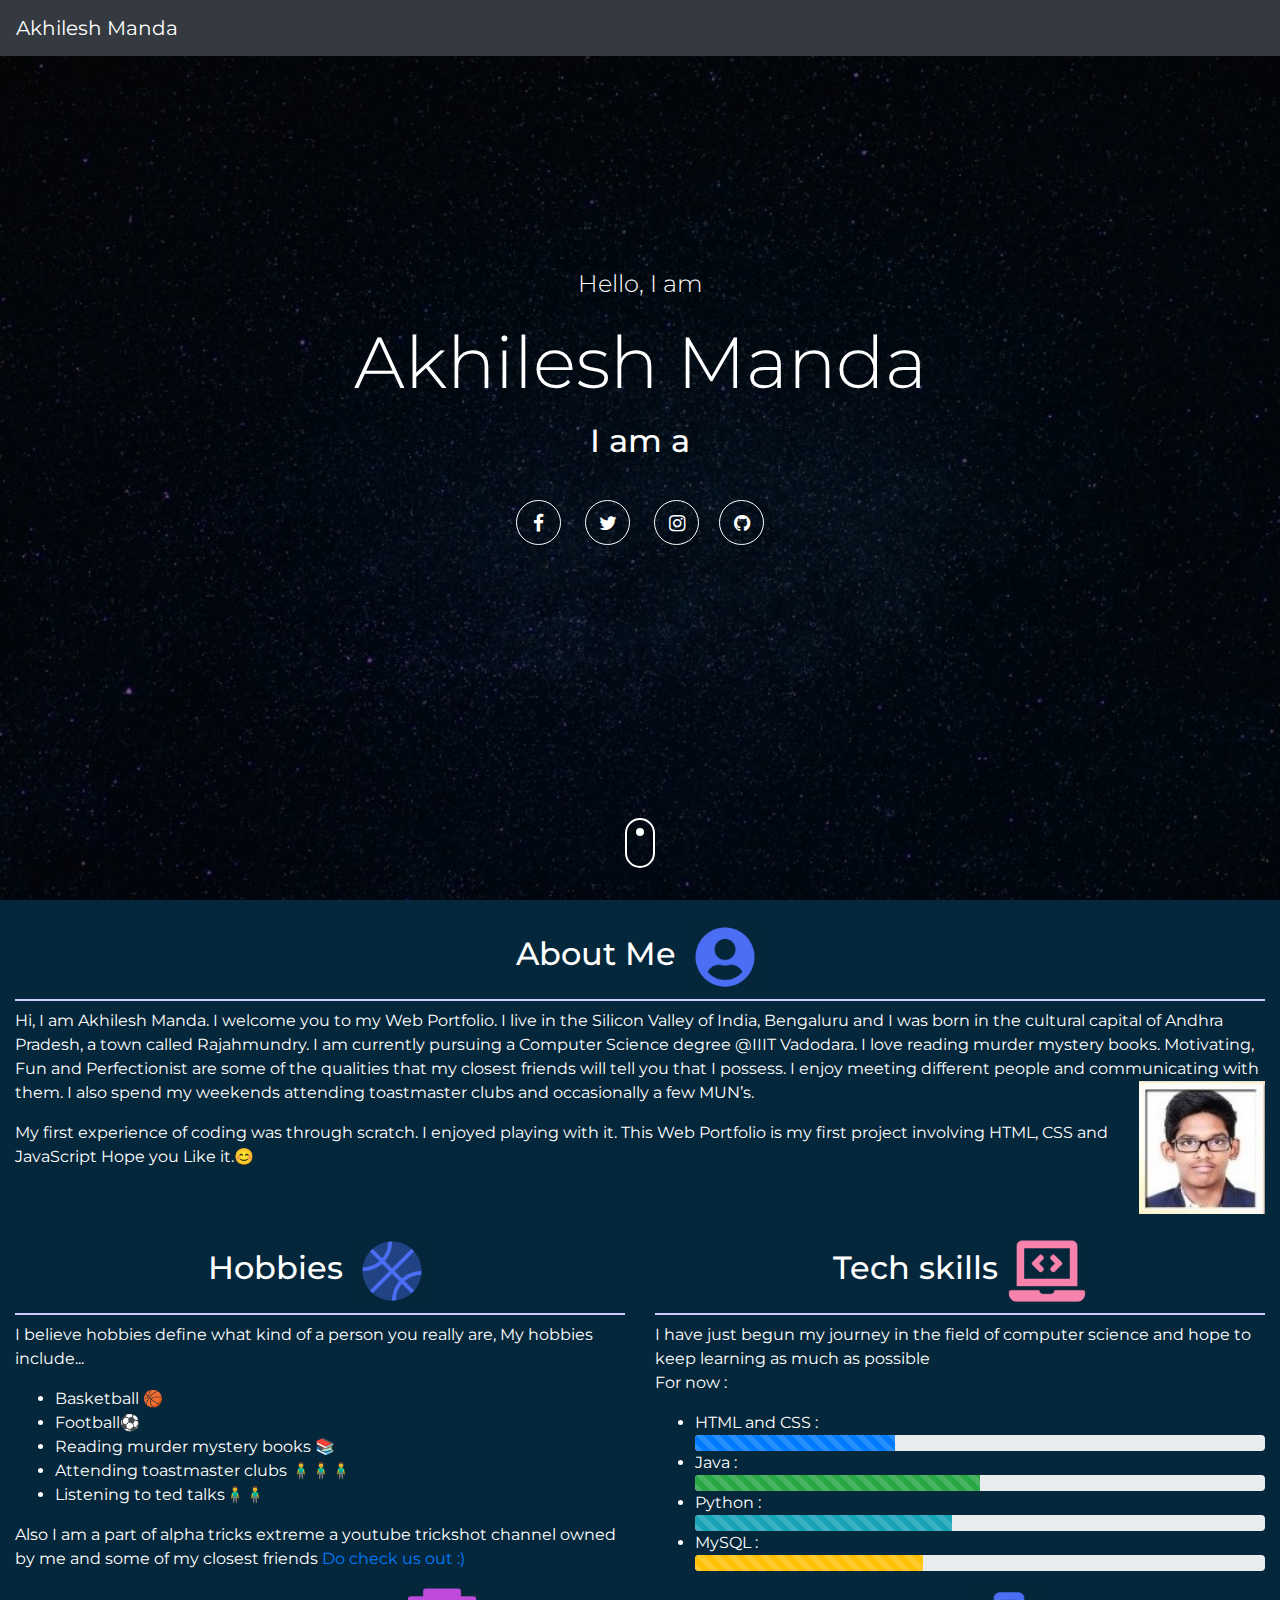
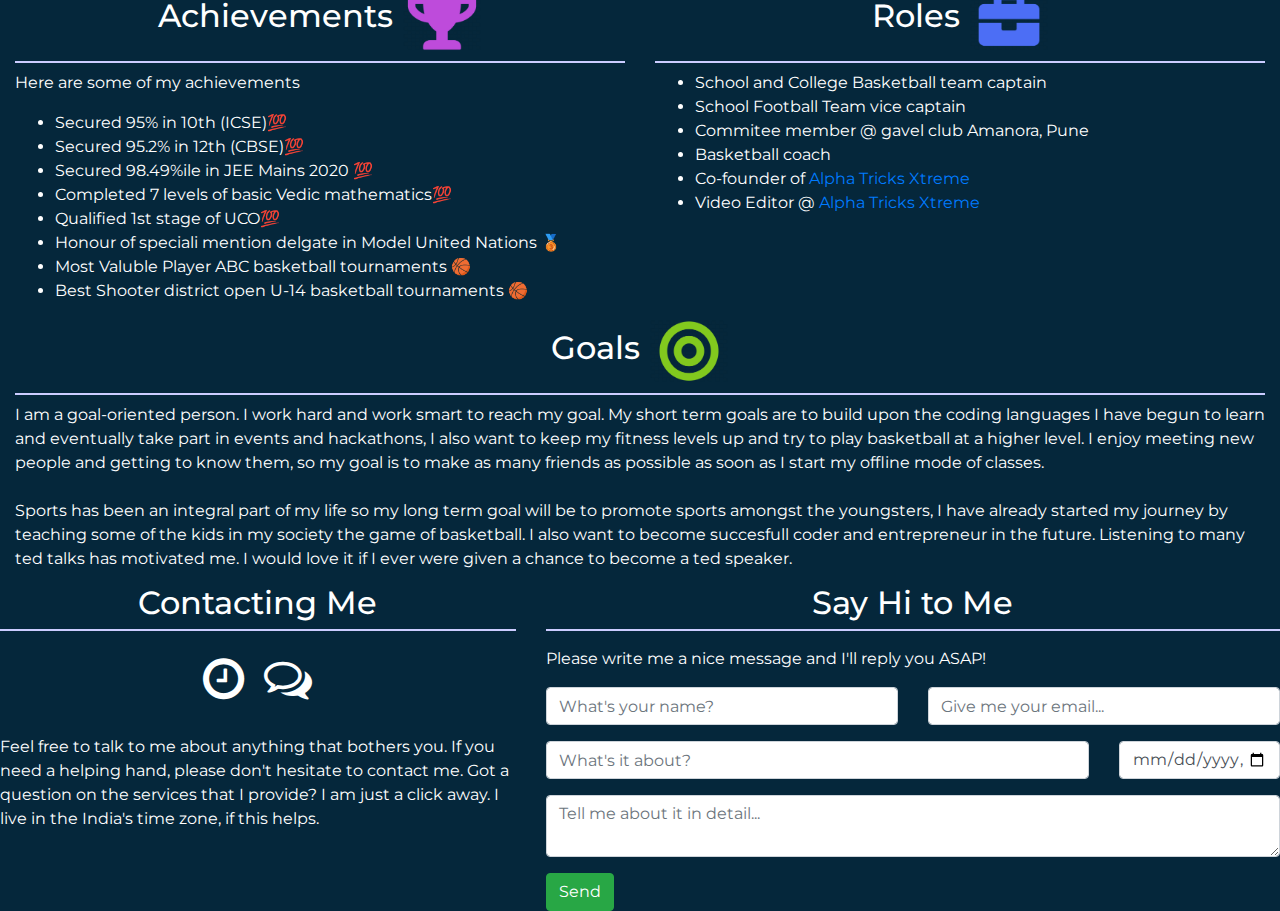
<file: index.html>
<!DOCTYPE html>
<html lang="en">
  <head>
    <meta charset="UTF-8" />
    <meta name="viewport" content="width=device-width, initial-scale=1.0" />
              
    <title>🏀Akhilesh Manda</title>
              
    <link rel="stylesheet" href="https://fonts.googleapis.com/css2?family=Montserrat:wght@300;400;600&display=swap" />
    <link rel="stylesheet" href="https://stackpath.bootstrapcdn.com/font-awesome/4.7.0/css/font-awesome.min.css" />
    <link rel="stylesheet" href="https://stackpath.bootstrapcdn.com/bootstrap/4.5.2/css/bootstrap.min.css" />
    <link
    rel="stylesheet"
    href="https://cdnjs.cloudflare.com/ajax/libs/animate.css/4.1.1/animate.min.css"
    />
    <link rel="stylesheet" href="./style.css" />
    <script src="https://code.jquery.com/jquery-3.5.1.min.js"></script>
    <script src="https://stackpath.bootstrapcdn.com/bootstrap/4.5.2/js/bootstrap.bundle.min.js"></script>
    <script src="https://rawcdn.githack.com/albburtsev/jquery.typist/f4f429fad5bab374b1cf01da52ce4e469758afe6/dist/jquery.typist.min.js"></script>
    <script src="https://ajax.googleapis.com/ajax/libs/jquery/3.1.1/jquery.min.js"></script>
    <script >
      $(function () {
  var roles = ["Student", "IIITian", "Toastmaster","Cook","Coder","Mentor"," Basketball Player","YouTuber"];
  var count = 0;
  setInterval(() => {
    $("#intro .content h2 span").fadeOut("fast", function () {
      $(this).text(roles[count++ % roles.length]);
      $(this).fadeIn("fast");
    });
  }, 3000);
});

    </script>
  </head>
  <body>
    <nav class="navbar fixed-top navbar-dark bg-dark">
      <a class="navbar-brand" href="">Akhilesh Manda</a>
    </nav>
    <section id="intro">
      <img src="star1.jpg" alt="Diya Shine" />
      <div class="content">
        <h3 class="animate__animated animate__zoomIn">Hello, I am</h3>
        <h1 class="animate__animated animate__zoomIn">Akhilesh Manda</h1>
        <h2 class="animate__animated animate__zoomIn">I am a <span></span></h2>
        <div class="socials">
          <a target="_blank" href="https://www.facebook.com/akhilganesh.manda" class="animate__animated animate__zoomIn"><i class="fa fa-facebook"></i></a>
          <a target="_blank" href="https://twitter.com/Akhiles63114004" class="animate__animated animate__zoomIn"><i class="fa fa-twitter"></i></a>
           <a target="_blank" href="https://www.instagram.com/genericfancyname/?hl=en" class="animate__animated animate__zoomIn"><i class="fa fa-instagram"></i>        
          <a target="_blank" href="https://github.com/AkhileshManda" class="animate__animated animate__zoomIn"><i class="fa fa-github"></i></a>
          
        </div>
      </div>
      <div class="go-down">
        <a href="#about" class="mouse"></a>
      </div>
    </section>
    <section id="about">
      <div class="container-fluid">
        <div class="row">
          <div class="col-12">
            <h2>About Me <img src="Me.png" alt="" style="height: 64px; width: 80px;"></h2>
               <p>Hi, I am Akhilesh Manda. I welcome you to my Web Portfolio. I live in the Silicon Valley of India, Bengaluru and I was born in the cultural capital of Andhra Pradesh, a town called Rajahmundry. I am currently pursuing a Computer Science degree @IIIT Vadodara.  I love reading murder mystery books. Motivating, Fun and Perfectionist are some of the qualities that my closest friends will tell you that I possess. I enjoy meeting different people and communicating with them. I also spend my weekends attending toastmaster clubs and occasionally a few MUN’s.
           
               <img src="mpic.jpeg" alt="" style="height: 133px; width: 126px; float: right;"></p>

             <p> My first experience of coding was through scratch. I enjoyed playing with it. This Web Portfolio is my first project involving HTML, CSS and JavaScript Hope you Like it.😊</p>
            
          </div>
        </div>
      </div>
    </section>
    <section id="experience">
      <div class="container-fluid">
        <div class="row">
          <div class="col-12 col-md-6">
            <h2>Hobbies <img src="hobbi.png" alt="" style="height: 64px; width: 80px;"></h2>
            <p>
              I believe hobbies define what kind of a person you really are, My hobbies include...
          <ul>
              <li>Basketball 🏀</li>
              <li>Football⚽</li>
              <li>Reading murder mystery books 📚</li>
              <li>Attending toastmaster clubs 🧍‍♂️🧍‍♂️🧍‍♂️</li>
              <li>Listening to ted talks🧍‍♂️🧍‍♂️</li>
          </ul>

          Also I am a part of alpha tricks extreme a youtube trickshot channel owned by me and some of my
          closest friends
          <a : href="https://www.youtube.com/channel/UCGuqqAbgc9COs3fQIbc0u2g">Do check us out :) </a>
          </p>
          </div>
          <div class="col-12 col-md-6">
            <h2>Tech skills <img src="tech.png" alt="" style="height: 64px; width: 80px;"></h2>
            <p>
              I have just begun my journey in the field of computer science and hope to keep learning as
              much as possible <br>
              For now :
         <ul>
           <li>HTML and CSS : <div class="progress">
                <div class="progress-bar progress-bar-striped" role="progressbar" style="width: 35%" aria-valuenow="10" aria-valuemin="0" aria-valuemax="100"></div>
              </div></li>
              <li>Java : <div class="progress">
                <div class="progress-bar progress-bar-striped bg-success" role="progressbar" style="width: 50%" aria-valuenow="25" aria-valuemin="0" aria-valuemax="100"></div>
              </div></li>
              <li>Python :<div class="progress">
                <div class="progress-bar progress-bar-striped bg-info" role="progressbar" style="width: 45%" aria-valuenow="50" aria-valuemin="0" aria-valuemax="100"></div>
              </div> </li>
              <li>MySQL :  <div class="progress">
                <div class="progress-bar progress-bar-striped bg-warning" role="progressbar" style="width: 40%" aria-valuenow="75" aria-valuemin="0" aria-valuemax="100"></div>
              </div></li>
          </ul>
          

          </p>
          </div>
        </div>
        <div class="row">
          <div class="col-12 col-md-6">
            <h2>Achievements <img src="trophy.png" alt="" style="height: 64px; width: 80px;"></h2>
           <p> Here are some of my achievements
            <ul>
                <li>Secured 95% in 10th (ICSE)💯</li>
                <li>Secured 95.2% in 12th (CBSE)💯</li>
                <li>Secured 98.49%ile in JEE Mains 2020 💯</li>
                <li>Completed 7 levels of basic Vedic mathematics💯</li>
                <li>Qualified 1st stage of UCO💯</li>
                <li>Honour of speciali mention delgate in Model United Nations 🥉</li>
                <li>Most Valuble Player ABC basketball tournaments 🏀</li>
                <li>Best Shooter district open U-14 basketball tournaments 🏀</li>
                
            </ul>
            </p>
          </div>
          <div class="col-12 col-md-6">
            <h2>Roles <img src="roles.png" alt="" style="height: 64px; width: 80px;"></h2>
            <ul>
              <li>School and College Basketball team captain</li>
              <li>School Football Team vice captain</li>
              <li>Commitee member @ gavel club Amanora, Pune</li>
              <li>Basketball coach</li>
              <li>Co-founder of <a : href="https://www.youtube.com/channel/UCGuqqAbgc9COs3fQIbc0u2g">Alpha Tricks Xtreme </a></li>
              <li>Video Editor @ <a : href="https://www.youtube.com/channel/UCGuqqAbgc9COs3fQIbc0u2g">Alpha Tricks Xtreme </a></li>
          </ul>

          </div>

          <div class="col-12">
            <h2>Goals <img src="goals.png" alt="" style="height: 64px; width: 80px;"></h2>
            <p>
              I am a goal-oriented person. I work hard and work smart to reach my goal. My short term goals are to build upon the coding languages I have begun to learn and eventually take part in events and hackathons, I also want to keep my fitness levels up and try to play basketball at a higher level. I  enjoy meeting new people and getting to know them, so my goal is to make as many friends as possible as soon as I start my offline mode of  classes.
             

              <br>
              <br>


             Sports has been an integral part of my life so my long term goal will be to promote sports amongst the youngsters, I have already started my journey by teaching some of the kids in my society the game of basketball. I also want to become succesfull coder and entrepreneur in the future. Listening to many ted talks has motivated me. I would love it if I ever were given a chance to become a ted speaker.
          </div>

        <div class="row">
          <div class="col-12 col-md-5">
            <h2>Contacting Me</h2>
            <p class="text-center p-3">
              <i class="fa fa-3x fa-clock-o mr-3"></i>
              <i class="fa fa-3x fa-comments-o"></i>
            </p>
            <p>Feel free to talk to me about anything that bothers you. If you need a helping hand, please don't hesitate to contact me. Got a question on the services that I provide? I am just a click away. I live in the India's time zone, if this helps.</p>
          </div>
          <div class="col-12 col-md-7">
            <h2 class="mb-3">Say Hi to Me</h2>
            <p>Please write me a nice message and I'll reply you ASAP!</p>
            <form>
              <div class="row">
                <div class="col-6">
                  <div class="form-group">
                    <input type="text" name="Name" placeholder="What's your name?" class="form-control" required />
                  </div>
                </div>
                <div class="col-6">
                  <div class="form-group">
                    <input type="email" name="Email" placeholder="Give me your email..." class="form-control" required />
                  </div>
                </div>
              </div>
              <div class="row">
                <div class="col-9">
                  <div class="form-group">
                    <input type="text" name="Subject" placeholder="What's it about?" class="form-control" required />
                  </div>
                </div>
                <div class="col-3">
                  <div class="form-group">
                    <input type="datetime-local" name="Appointment" placeholder="When?" class="form-control" />
                  </div>
                </div>
                <div class="col-12">
                  <div class="form-group">
                    <textarea name="Message" placeholder="Tell me about it in detail..." class="form-control" required></textarea>
                  </div>
                  <button type="submit" class="btn btn-success">Send</button>
                </div>
              </div>
            </form>
          </div>
        </div>
      </div>
    </section>
  </body>
</html>
</file>
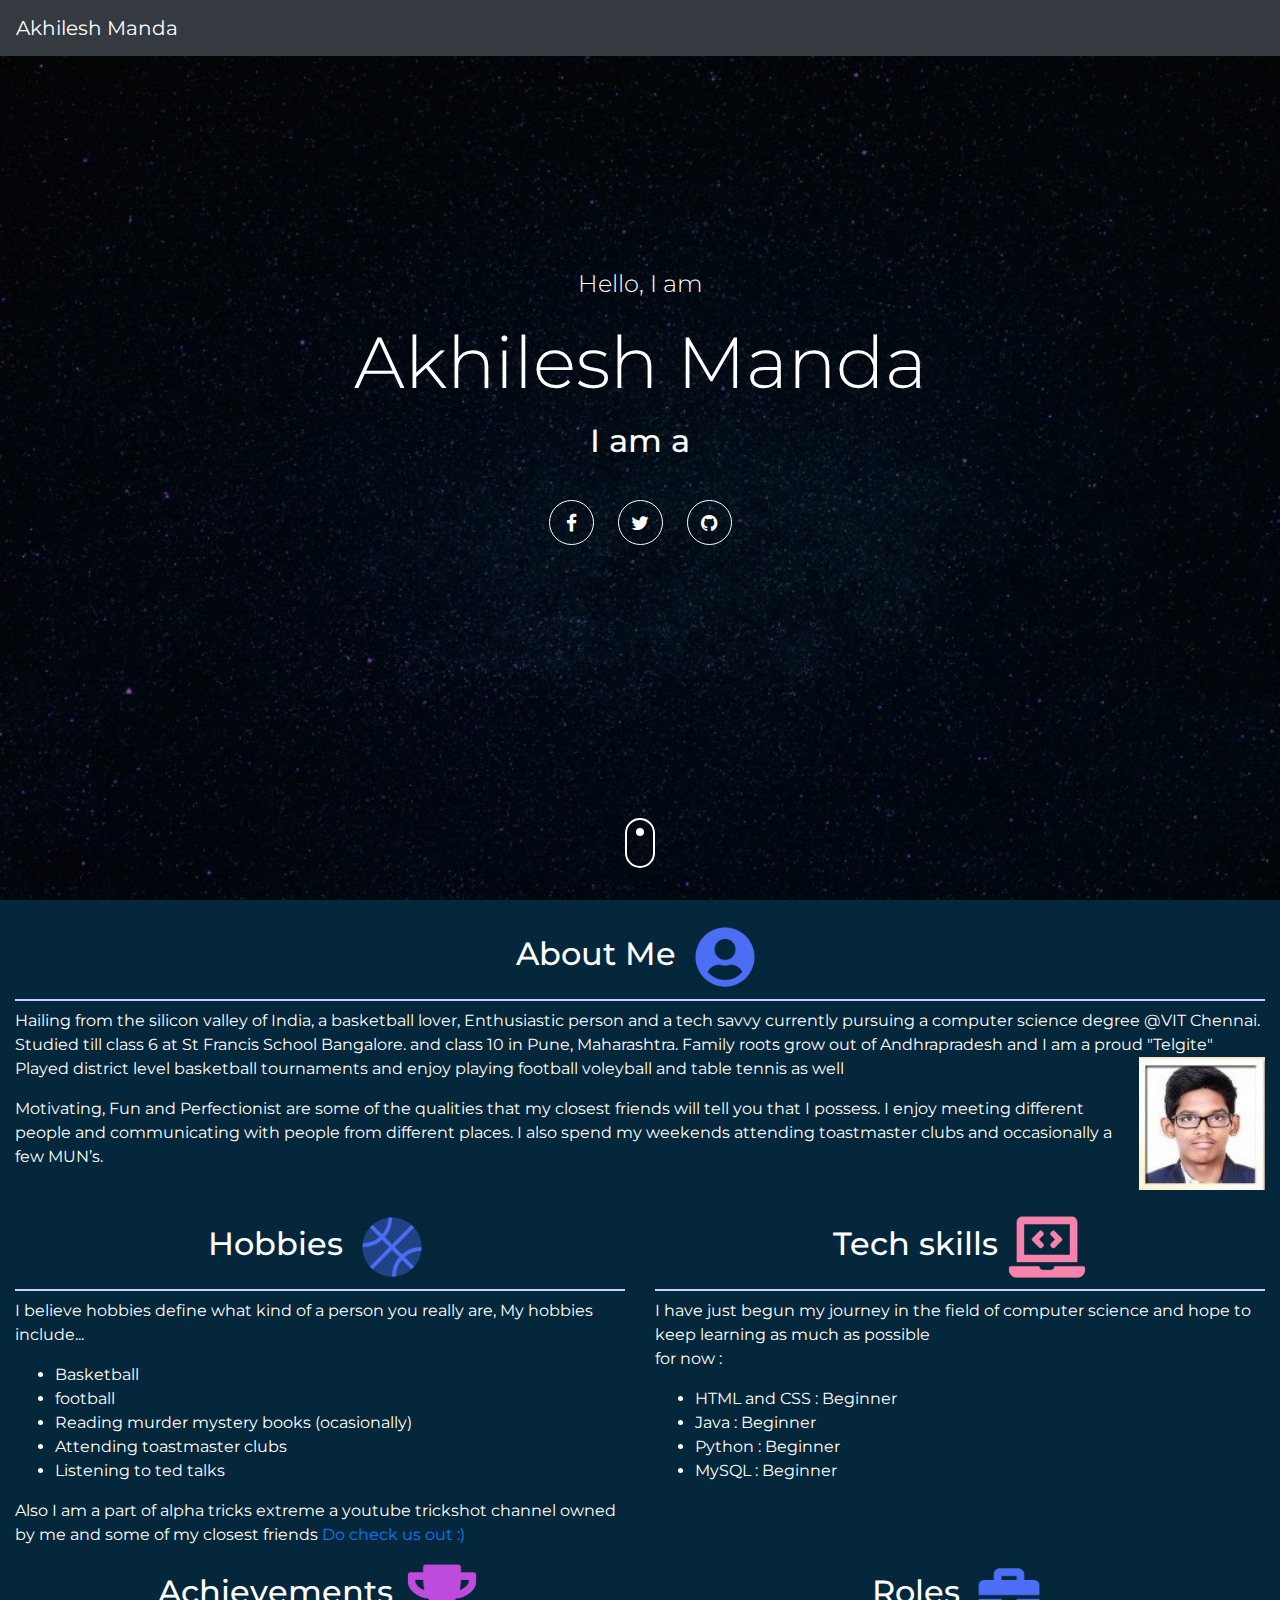
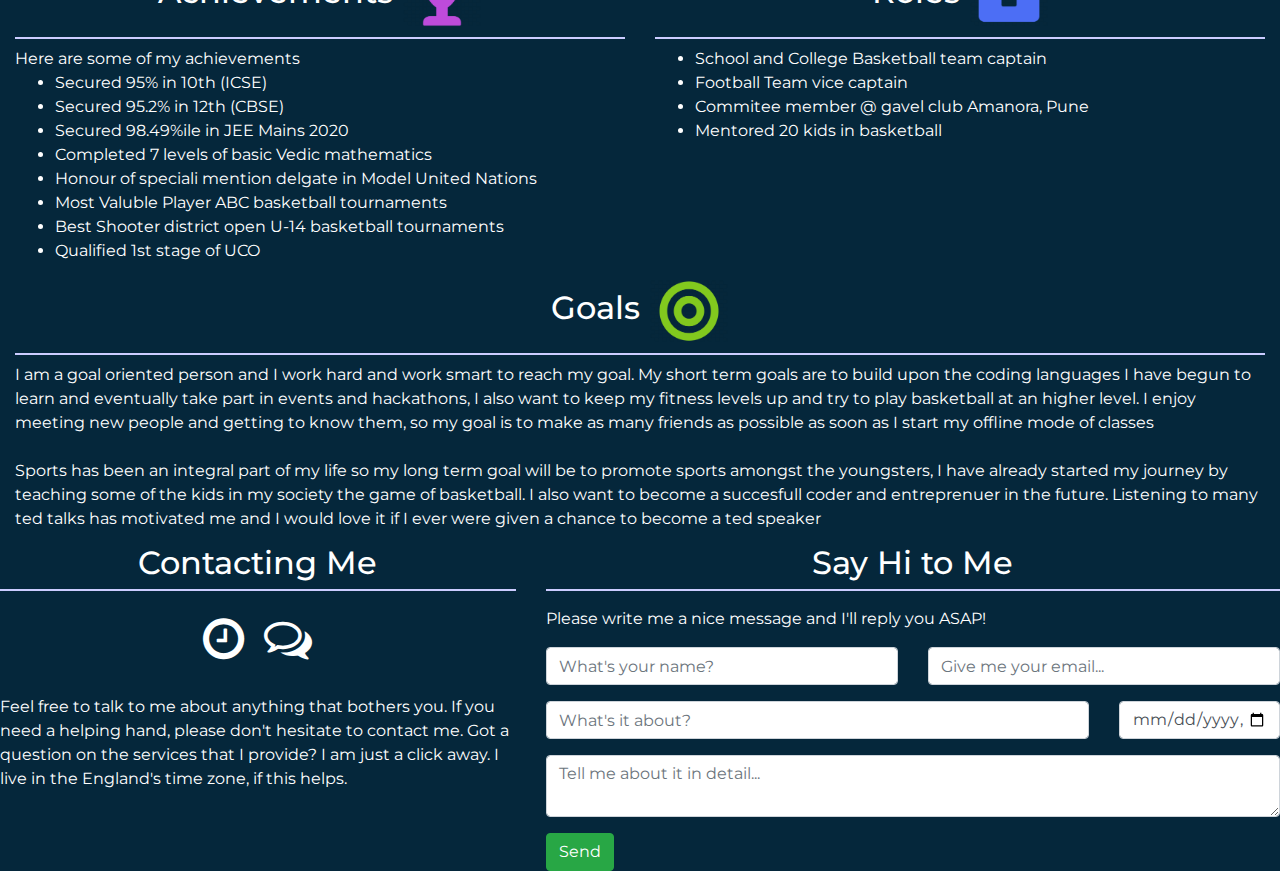
<file: try/index.html>
<!DOCTYPE html>
<html lang="en">
  <head>
    <meta charset="UTF-8" />
    <meta name="viewport" content="width=device-width, initial-scale=1.0" />
    <title>Akhilesh Manda</title>
    <link rel="stylesheet" href="https://fonts.googleapis.com/css2?family=Montserrat:wght@300;400;600&display=swap" />
    <link rel="stylesheet" href="https://stackpath.bootstrapcdn.com/font-awesome/4.7.0/css/font-awesome.min.css" />
    <link rel="stylesheet" href="https://stackpath.bootstrapcdn.com/bootstrap/4.5.2/css/bootstrap.min.css" />
    <link rel="stylesheet" href="./style.css" />
    <script src="https://code.jquery.com/jquery-3.5.1.min.js"></script>
    <script src="https://stackpath.bootstrapcdn.com/bootstrap/4.5.2/js/bootstrap.bundle.min.js"></script>
    <script src="https://rawcdn.githack.com/albburtsev/jquery.typist/f4f429fad5bab374b1cf01da52ce4e469758afe6/dist/jquery.typist.min.js"></script>
    <script src="https://ajax.googleapis.com/ajax/libs/jquery/3.1.1/jquery.min.js"></script>
    <script >
      $(function () {
  var roles = ["Student", "VITian", "Toastmaster","Street Baller","Coder",];
  var count = 0;
  setInterval(() => {
    $("#intro .content h2 span").fadeOut("fast", function () {
      $(this).text(roles[count++ % roles.length]);
      $(this).fadeIn("fast");
    });
  }, 1000);
});

    </script>
  </head>
  <body>
    <nav class="navbar fixed-top navbar-dark bg-dark">
      <a class="navbar-brand" href="">Akhilesh Manda</a>
    </nav>
    <section id="intro">
      <img src="star1.jpg" alt="Diya Shine" />
      <div class="content">
        <h3>Hello, I am</h3>
        <h1>Akhilesh Manda</h1>
        <h2>I am a <span></span></h2>
        <div class="socials">
          <a target="_blank" href="https://www.facebook.com/akhilganesh.manda"><i class="fa fa-facebook"></i></a>
          <a target="_blank" href="https://twitter.com/Akhiles63114004"><i class="fa fa-twitter"></i></a>
                   
          <a target="_blank" href="https://github.com/AkhileshManda"><i class="fa fa-github"></i></a>
          
        </div>
      </div>
      <div class="go-down">
        <a href="#about" class="mouse"></a>
      </div>
    </section>
    <section id="about">
      <div class="container-fluid">
        <div class="row">
          <div class="col-12">
            <h2>About Me <img src="Me.png" alt="" style="height: 64px; width: 80px;"></h2>
            
            <p> Hailing from the silicon valley of India, a basketball lover, Enthusiastic person and a tech
              savvy
              currently pursuing a computer science degree @VIT Chennai. Studied till class 6 at St
              Francis School Bangalore.
              and class 10 in Pune, Maharashtra. Family roots grow out of Andhrapradesh and I am a proud
              "Telgite"
              Played district level basketball tournaments and enjoy playing football voleyball and table
              tennis as well <img src="mpic.jpeg" alt="" style="height: 133px; width: 126px; float: right;"></p>

              <p>Motivating, Fun and Perfectionist are some of the qualities that my closest friends will tell you that I possess.
                I enjoy meeting different people and communicating with people from different places. I also spend my weekends attending toastmaster clubs and occasionally a few MUN’s.
              </p>
          </div>
        </div>
      </div>
    </section>
    <section id="experience">
      <div class="container-fluid">
        <div class="row">
          <div class="col-12 col-md-6">
            <h2>Hobbies <img src="hobbi.png" alt="" style="height: 64px; width: 80px;"></h2>
            <p>
              I believe hobbies define what kind of a person you really are, My hobbies include...
          <ul>
              <li>Basketball</li>
              <li>football</li>
              <li>Reading murder mystery books (ocasionally)</li>
              <li>Attending toastmaster clubs</li>
              <li>Listening to ted talks</li>
          </ul>

          Also I am a part of alpha tricks extreme a youtube trickshot channel owned by me and some of my
          closest friends
          <a : href="https://www.youtube.com/channel/UCGuqqAbgc9COs3fQIbc0u2g">Do check us out :) </a>
          </p>
          </div>
          <div class="col-12 col-md-6">
            <h2>Tech skills <img src="tech.png" alt="" style="height: 64px; width: 80px;"></h2>
            <p>
              I have just begun my journey in the field of computer science and hope to keep learning as
              much as possible <br>
              for now :
          <ul>
              <li>HTML and CSS : Beginner</li>
              <li>Java : Beginner</li>
              <li>Python : Beginner</li>
              <li>MySQL : Beginner</li>
          </ul>

          </p>
          </div>
        </div>
        <div class="row">
          <div class="col-12 col-md-6">
            <h2>Achievements <img src="trophy.png" alt="" style="height: 64px; width: 80px;"></h2>
            Here are some of my achievements
            <ul>
                <li>Secured 95% in 10th (ICSE)</li>
                <li>Secured 95.2% in 12th (CBSE)</li>
                <li>Secured 98.49%ile in JEE Mains 2020</li>
                <li>Completed 7 levels of basic Vedic mathematics</li>
                <li>Honour of speciali mention delgate in Model United Nations</li>
                <li>Most Valuble Player ABC basketball tournaments</li>
                <li>Best Shooter district open U-14 basketball tournaments</li>
                <li>Qualified 1st stage of UCO</li>
            </ul>
            </p>
          </div>
          <div class="col-12 col-md-6">
            <h2>Roles <img src="roles.png" alt="" style="height: 64px; width: 80px;"></h2>
            <ul>
              <li>School and College Basketball team captain</li>
              <li>Football Team vice captain</li>
              <li>Commitee member @ gavel club Amanora, Pune</li>
              <li>Mentored 20 kids in basketball</li>
          </ul>

          </div>

          <div class="col-12">
            <h2>Goals <img src="goals.png" alt="" style="height: 64px; width: 80px;"></h2>
            <p>
              I am a goal oriented person and I work hard and work smart to reach my goal.
              My short term goals are to build upon the coding languages I have begun to learn and
              eventually take part in events and hackathons,
              I also want to keep my fitness levels up and try to play basketball at an higher level. I
              enjoy meeting new people and getting to know them,
              so my goal is to make as many friends as possible as soon as I start my offline mode of
              classes

              <br>
              <br>


              Sports has been an integral part of my life so my long term goal will be to promote sports
              amongst the youngsters, I have already started my journey
              by teaching some of the kids in my society the game of basketball. I also want to become a
              succesfull coder and entreprenuer in the future.
              Listening to many ted talks has motivated me and I would love it if I ever were given a
              chance to become a ted speaker
          </div>

        <div class="row">
          <div class="col-12 col-md-5">
            <h2>Contacting Me</h2>
            <p class="text-center p-3">
              <i class="fa fa-3x fa-clock-o mr-3"></i>
              <i class="fa fa-3x fa-comments-o"></i>
            </p>
            <p>Feel free to talk to me about anything that bothers you. If you need a helping hand, please don't hesitate to contact me. Got a question on the services that I provide? I am just a click away. I live in the England's time zone, if this helps.</p>
          </div>
          <div class="col-12 col-md-7">
            <h2 class="mb-3">Say Hi to Me</h2>
            <p>Please write me a nice message and I'll reply you ASAP!</p>
            <form>
              <div class="row">
                <div class="col-6">
                  <div class="form-group">
                    <input type="text" name="Name" placeholder="What's your name?" class="form-control" required />
                  </div>
                </div>
                <div class="col-6">
                  <div class="form-group">
                    <input type="email" name="Email" placeholder="Give me your email..." class="form-control" required />
                  </div>
                </div>
              </div>
              <div class="row">
                <div class="col-9">
                  <div class="form-group">
                    <input type="text" name="Subject" placeholder="What's it about?" class="form-control" required />
                  </div>
                </div>
                <div class="col-3">
                  <div class="form-group">
                    <input type="datetime-local" name="Appointment" placeholder="When?" class="form-control" />
                  </div>
                </div>
                <div class="col-12">
                  <div class="form-group">
                    <textarea name="Message" placeholder="Tell me about it in detail..." class="form-control" required></textarea>
                  </div>
                  <button type="submit" class="btn btn-success">Send</button>
                </div>
              </div>
            </form>
          </div>
        </div>
      </div>
    </section>
  </body>
</html>
</file>
<file: style.css>
html,
body {
  height: 100%;
  background-color : rgb(5, 39, 59);
  color:white
}
body,
input {
  font-family: "Montserrat";
}
#intro {
  position: relative;
  height: 100%;
  overflow: hidden;
  z-index: 1;
}
#intro::after {
  content: "";
  position: absolute;
  left: 0;
  right: 0;
  top: 0;
  bottom: 0;
  background-color: rgba(0, 0, 0, 0.5);
  z-index: 2;
}
#intro img {
  display: block;
  position: relative;
  left: 50%;
  transform: translate(-50%);
  min-width: 100%;
  min-height: 100%;
}
#intro .content {
  text-align: center;
  position: absolute;
  top: 30%;
  left: 0;
  right: 0;
  overflow: hidden;
  z-index: 5;
  color: #fff;
}
#intro .content h1 {
  margin: 20px 0;
  font-size: 4.5em;
  font-weight: 300;
}
#intro .content h2 {
  padding: 0;
  border: none;
}
#intro .content h3 {
  font-size: 1.5em;
  font-weight: 300;
}
#intro .content .socials {
  padding: 35px 0;
}
#intro .content .socials a {
  color: #fff;
  display: inline-block;
  font-size: 1.2em;
  padding: 10px;
  width: 45px;
  height: 45px;
  text-align: center;
  line-height: 1.25;
  border: 1px solid #fff;
  border-radius: 100%;
  margin: 0 10px;
  transition: all 0.15s linear;
  transform: scale(1);
}
#intro .content .socials a:hover {
  color: #ccf;
  border: 1px solid #ccf;
  transform: scale(1.5);
}
section {
  margin-bottom: 25px;
}
section h2 {
  text-align: center;
  line-height: 1;
  padding-bottom: 10px;
  border-bottom: 2px solid #ccf;
}
.go-down {
  text-align: center;
  position: absolute;
  z-index: 10;
  bottom: 25px;
  left: 0;
  right: 0;
}
.go-down .mouse {
  display: inline-block;
  width: 30px;
  height: 50px;
  border: 2px solid #fff;
  border-radius: 15px;
}
.go-down .mouse::after {
  content: "";
  display: block;
  position: absolute;
  border-radius: 100%;
  width: 1px;
  height: 1px;
  border: 4px solid #fff;
  left: 50%;
  margin-left: -4px;
  top: 10px;
}
</file>
<file: try/style.css>
html,
body {
  height: 100%;
  background-color : rgb(5, 39, 59);
  color:white
}
body,
input {
  font-family: "Montserrat";
}
#intro {
  position: relative;
  height: 100%;
  overflow: hidden;
  z-index: 1;
}
#intro::after {
  content: "";
  position: absolute;
  left: 0;
  right: 0;
  top: 0;
  bottom: 0;
  background-color: rgba(0, 0, 0, 0.5);
  z-index: 2;
}
#intro img {
  display: block;
  position: relative;
  left: 50%;
  transform: translate(-50%);
  min-width: 100%;
  min-height: 100%;
}
#intro .content {
  text-align: center;
  position: absolute;
  top: 30%;
  left: 0;
  right: 0;
  overflow: hidden;
  z-index: 5;
  color: #fff;
}
#intro .content h1 {
  margin: 20px 0;
  font-size: 4.5em;
  font-weight: 300;
}
#intro .content h2 {
  padding: 0;
  border: none;
}
#intro .content h3 {
  font-size: 1.5em;
  font-weight: 300;
}
#intro .content .socials {
  padding: 35px 0;
}
#intro .content .socials a {
  color: #fff;
  display: inline-block;
  font-size: 1.2em;
  padding: 10px;
  width: 45px;
  height: 45px;
  text-align: center;
  line-height: 1.25;
  border: 1px solid #fff;
  border-radius: 100%;
  margin: 0 10px;
  transition: all 0.15s linear;
  transform: scale(1);
}
#intro .content .socials a:hover {
  color: #ccf;
  border: 1px solid #ccf;
  transform: scale(1.5);
}
section {
  margin-bottom: 25px;
}
section h2 {
  text-align: center;
  line-height: 1;
  padding-bottom: 10px;
  border-bottom: 2px solid #ccf;
}
.go-down {
  text-align: center;
  position: absolute;
  z-index: 10;
  bottom: 25px;
  left: 0;
  right: 0;
}
.go-down .mouse {
  display: inline-block;
  width: 30px;
  height: 50px;
  border: 2px solid #fff;
  border-radius: 15px;
}
.go-down .mouse::after {
  content: "";
  display: block;
  position: absolute;
  border-radius: 100%;
  width: 1px;
  height: 1px;
  border: 4px solid #fff;
  left: 50%;
  margin-left: -4px;
  top: 10px;
}
</file>
